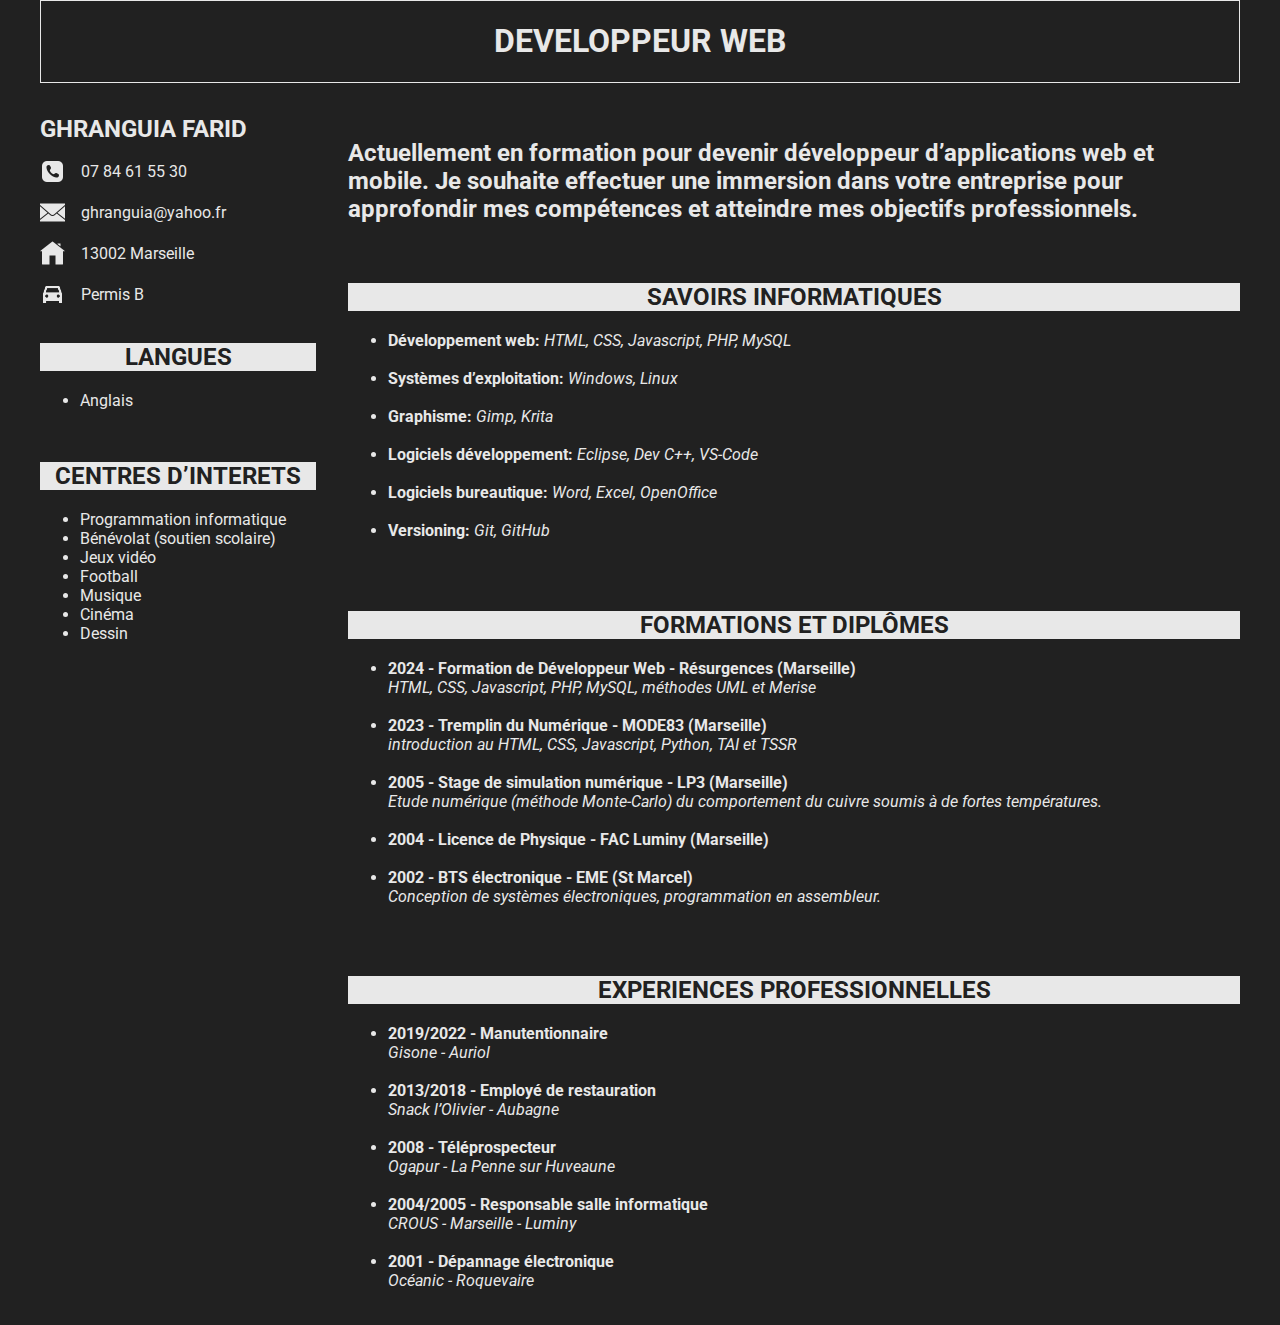
<file: index.html>
<!DOCTYPE html>
<html lang="fr">
<head>
    <meta charset="UTF-8">
    <meta name="viewport" content="width=device-width, initial-scale=1.0">
    <link rel="stylesheet" href="css/style.css">
    <title>Curriculum Vitae</title>
</head>
<body class="bodyIndex">

    <header class="--flexCenter">
        <h1>DEVELOPPEUR WEB</h1>
    </header>


    <aside class="--flexColumn">
        <section class="--flexColumn">
            <div class="aside__name">GHRANGUIA FARID</div>
            <div><img src="img/phone.png" alt="phone"> 07 84 61 55 30</div>
            <div><img src="img/email.png" alt="email"> ghranguia@yahoo.fr</div>
            <div><img src="img/home.png" alt="adress"> 13002 Marseille</div>
            <div><img src="img/car.png" alt="drive licence"> Permis B</div>
        </section>

        <section>
            <h2>LANGUES</h2>
            <ul>
                <li>Anglais</li>
            </ul>
        </section>

        <section>
            <h2>CENTRES D’INTERETS</h2>

            <ul>
                <li>Programmation informatique</li>
                <li>Bénévolat (soutien scolaire)</li>
                <li>Jeux vidéo</li>
                <li>Football</li>
                <li>Musique</li>
                <li>Cinéma</li>
                <li>Dessin</li>
            </ul>
        </section>

    </aside> 

    <main class="--flexColumn">

       <section class="main__sectionText">
            <p>
                Actuellement en formation pour devenir
                développeur d’applications web et mobile. Je
                souhaite effectuer une immersion dans votre entreprise 
                pour approfondir mes compétences et atteindre mes
                objectifs professionnels.
            </p>
       </section>

       <section class="main__skills">
            <h2>SAVOIRS INFORMATIQUES</h2>
            <ul>
                <li><strong>Développement web:</strong> <span>HTML, CSS, Javascript, PHP, MySQL</span></li><br>
                <li><strong>Systèmes d’exploitation:</strong> <span>Windows, Linux</span></li><br>
                <li><strong>Graphisme:</strong> <span>Gimp, Krita</span></li><br>
                <li><strong>Logiciels développement:</strong> <span>Eclipse, Dev C++, VS-Code</span></li><br>
                <li><strong>Logiciels bureautique:</strong> <span>Word, Excel, OpenOffice</span></li><br>
                <li><strong>Versioning:</strong> <span>Git, GitHub</span></li><br>
                <!-- <li><a href="game.html">Start</a></li><br> -->
            </ul>
       </section>

       <section class="main__degrees">
            <h2>FORMATIONS ET DIPLÔMES</h2>
            <ul>
                <li><strong>2024 - Formation de Développeur Web - Résurgences (Marseille)</strong> <br><span>HTML, CSS, Javascript, PHP, MySQL, méthodes UML et Merise</span></li><br>
                <li><strong>2023 - Tremplin du Numérique - MODE83 (Marseille)</strong> <br><span>introduction au HTML, CSS, Javascript, Python, TAI et TSSR</span></li><br>
                <li><strong>2005 - Stage de simulation numérique - LP3 (Marseille)</strong> <br><span>Etude numérique (méthode Monte-Carlo) du comportement
                    du cuivre soumis à de fortes températures.</span></li><br>
                <li><strong>2004 - Licence de Physique - FAC Luminy (Marseille)</strong></li><br>
                <li><strong>2002 - BTS électronique - EME (St Marcel)</strong> <br><span>Conception de systèmes électroniques, programmation en
                    assembleur.</span></li><br>
            </ul>
       </section>
    
       <section class="main__experiences">
            <h2>EXPERIENCES PROFESSIONNELLES</h2>
            <ul>
                <li><strong>2019/2022 - Manutentionnaire</strong> <br><span>Gisone - Auriol</span></li><br>
                <li><strong>2013/2018 - Employé de restauration</strong> <br><span>Snack l’Olivier - Aubagne</span></li><br>
                <li><strong>2008 - Téléprospecteur</strong> <br><span>Ogapur - La Penne sur Huveaune</span></li><br>
                <li><strong>2004/2005 - Responsable salle informatique</strong> <br><span>CROUS - Marseille - Luminy</span></li><br>
                <li><strong>2001 - Dépannage électronique</strong> <br><span>Océanic - Roquevaire</span></li><br>
            <ul>
       </section>

    </main>
    
</body>
</html>
</file>
<file: css/style.css>
@import url('config.css');
@import url('flex.css');

/******************************************/
/******** CONFIGURATION HEADER ************/
/******************************************/
header{
    border: 1px solid var(--col2);
    grid-area: header;
}

h1{
    text-align: center;
}

h2{
    background-color: var(--col2);
    text-align: center;
    color: var(--col1);
}


/******************************************/
/*********** CONFIGURATION MAIN ***********/
/******************************************/
.aside{
    grid-area: aside;
}

main{
    grid-area: main;
}

.aside__name{
    font-size: 1.5rem;
    font-weight: bold;
}

aside div{
    display: flex;
    flex-direction: row;
    align-items: center;
    gap: 1rem;
}

section img{
    width: 25px;
}

.main__sectionText{
    font-size: 1.5rem;
    font-weight: bold;
}

span{
    font-style: italic;
}

/******************************************/
/************** MEDIAQUERIES **************/
/******************************************/
@media only screen and (max-width: 900px) {
    .bodyIndex {
        display: grid;
        grid-template-columns: 1fr;
        grid-template-areas: 'header' 'aside' 'main';
    }

    .main__sectionText{
        display: none;
    }
  }
</file>
